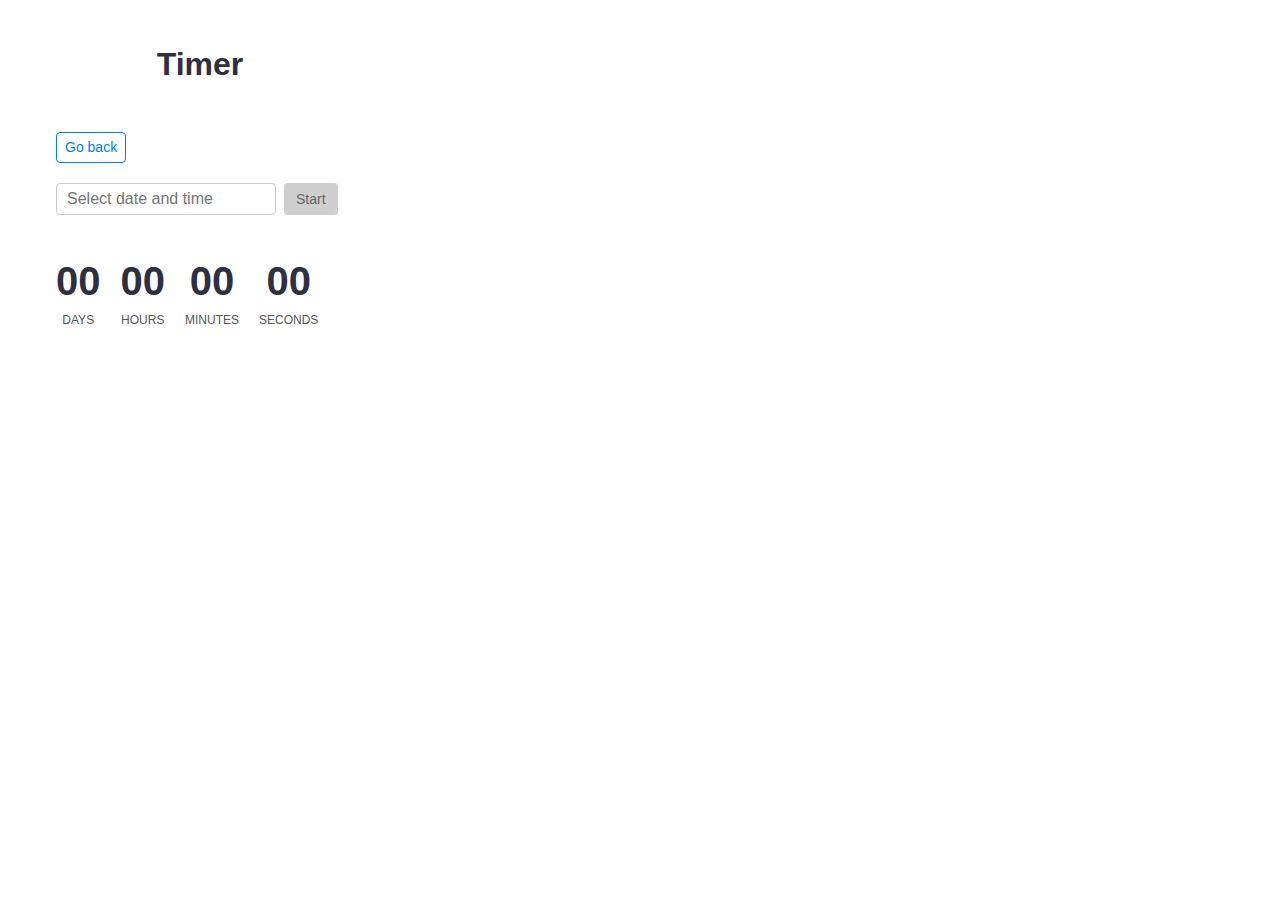
<file: src/1-timer.html>
<!DOCTYPE html>
<html lang="en">
  <head>
    <meta charset="UTF-8" />
    <meta http-equiv="X-UA-Compatible" content="IE=edge" />
    <meta name="viewport" content="width=device-width, initial-scale=1.0" />
    <title>Timer</title>
    <link rel="stylesheet" href="./css/styles.css" />
  </head>
  <body>
    <main>
      <div class="container">
        <h1 class="main-title">Timer</h1>
        <a class="back-link" href="./index.html">Go back</a>
      </div>

      <div class="container date-input-wrapper">
        <div class="date-start-wrapper">
          <label for="datetime-picker" class="visually-hidden"
            >Select date and time</label
          >
          <input
            type="text"
            id="datetime-picker"
            placeholder="Select date and time"
            title="Date and time picker"
          />
          <button type="button" data-start disabled>Start</button>
        </div>

        <div class="timer">
          <div class="field">
            <span class="value" data-days>00</span>
            <span class="label">Days</span>
          </div>
          <div class="field">
            <span class="value" data-hours>00</span>
            <span class="label">Hours</span>
          </div>
          <div class="field">
            <span class="value" data-minutes>00</span>
            <span class="label">Minutes</span>
          </div>
          <div class="field">
            <span class="value" data-seconds>00</span>
            <span class="label">Seconds</span>
          </div>
        </div>
      </div>
    </main>

    <script type="module" src="./js/1-timer.js"></script>
  </body>
</html>
</file>
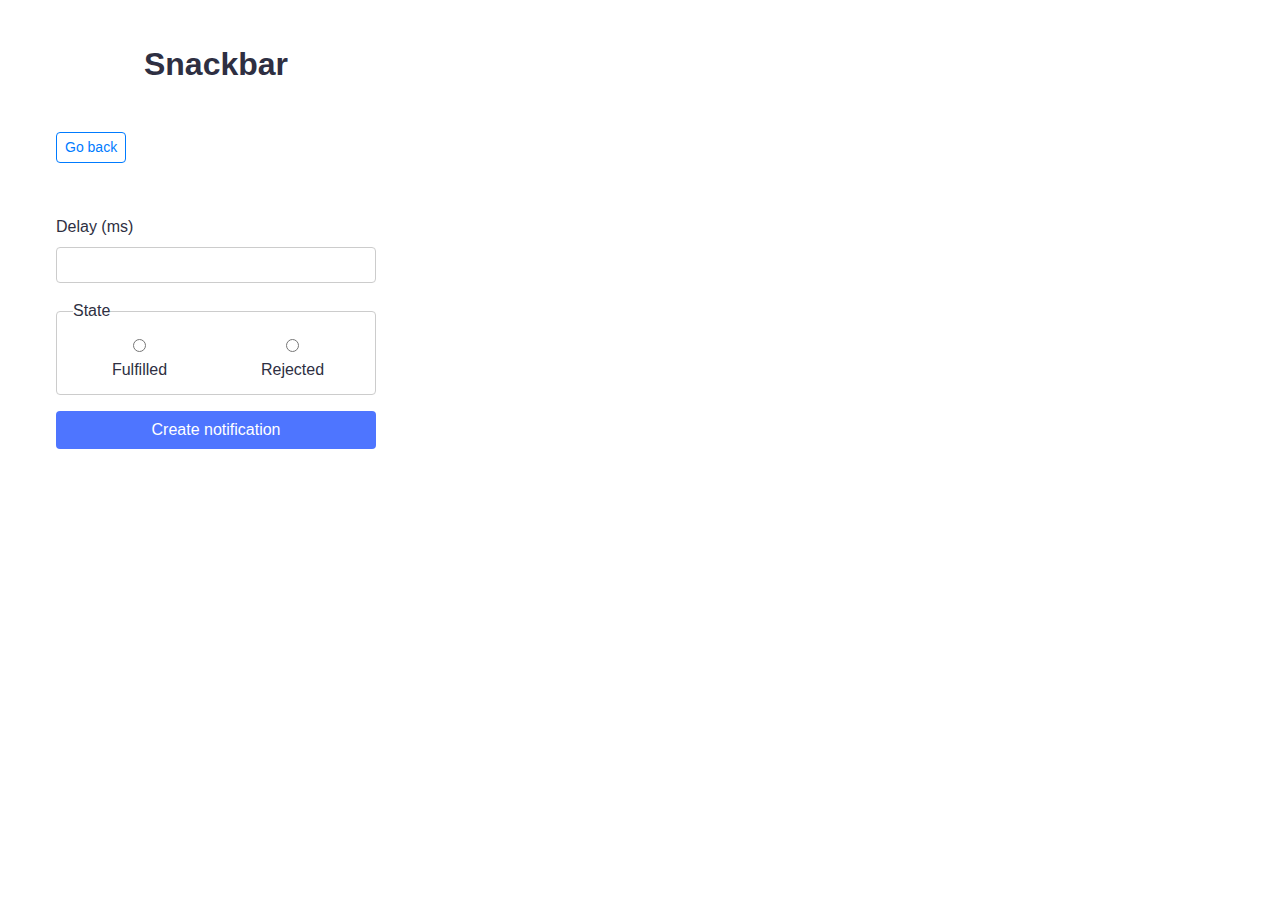
<file: src/2-snackbar.html>
<!DOCTYPE html>
<html lang="en">
  <head>
    <meta charset="UTF-8" />
    <meta http-equiv="X-UA-Compatible" content="IE=edge" />
    <meta name="viewport" content="width=device-width, initial-scale=1.0" />
    <title>Snackbar</title>
    <link rel="stylesheet" href="./css/styles.css" />
  </head>
  <body>
    <main>
      <div class="container">
        <h1 class="main-title">Snackbar</h1>
        <a class="back-link" href="./index.html">Go back</a>

        <form class="form">
          <label>
            Delay (ms)
            <input type="number" name="delay" required />
          </label>

          <fieldset>
            <legend>State</legend>
            <label>
              <input type="radio" name="state" value="fulfilled" required />
              Fulfilled
            </label>
            <label>
              <input type="radio" name="state" value="rejected" required />
              Rejected
            </label>
          </fieldset>

          <button type="submit">Create notification</button>
        </form>
      </div>
    </main>

    <script type="module" src="./js/2-snackbar.js"></script>
  </body>
</html>
</file>
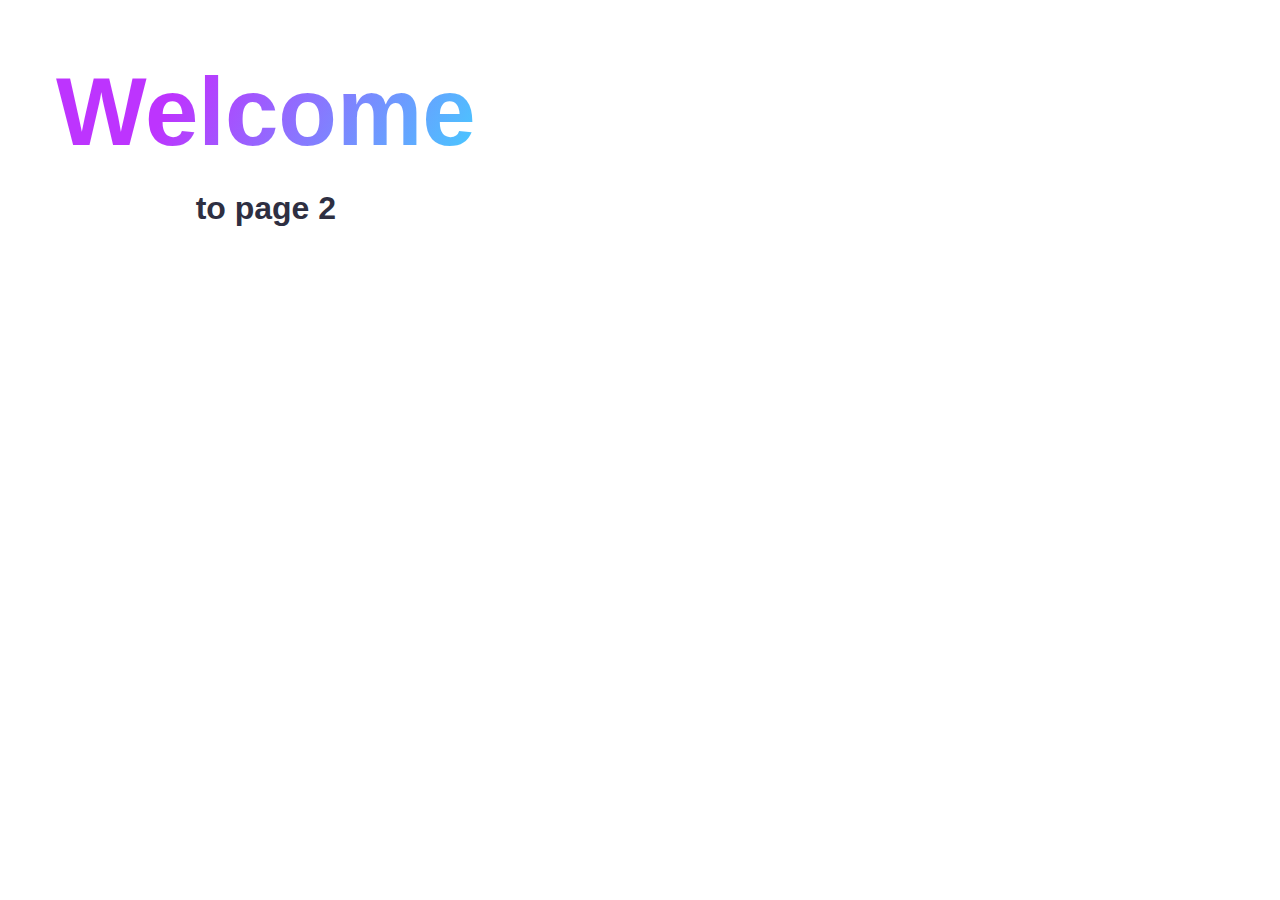
<file: src/page-2.html>
<!DOCTYPE html>
<html lang="en">
  <head>
    <meta charset="UTF-8" />
    <meta http-equiv="X-UA-Compatible" content="IE=edge" />
    <meta name="viewport" content="width=device-width, initial-scale=1.0" />
    <title>Page 2</title>
    <link rel="stylesheet" href="./css/styles.css" />
  </head>
  <body>
    <load
      src="./partials/header.html"
      icon-path="./img/sprite.svg#logo"
      highlight-act="active"
    />

    <main>
      <div class="container">
        <h1 class="main-title">
          <span class="main-title-gradient">Welcome</span> to page 2
        </h1>
        <load src="./partials/back-link.html" />
      </div>
    </main>

    <load src="./partials/footer.html" />
  </body>
</html>
</file>
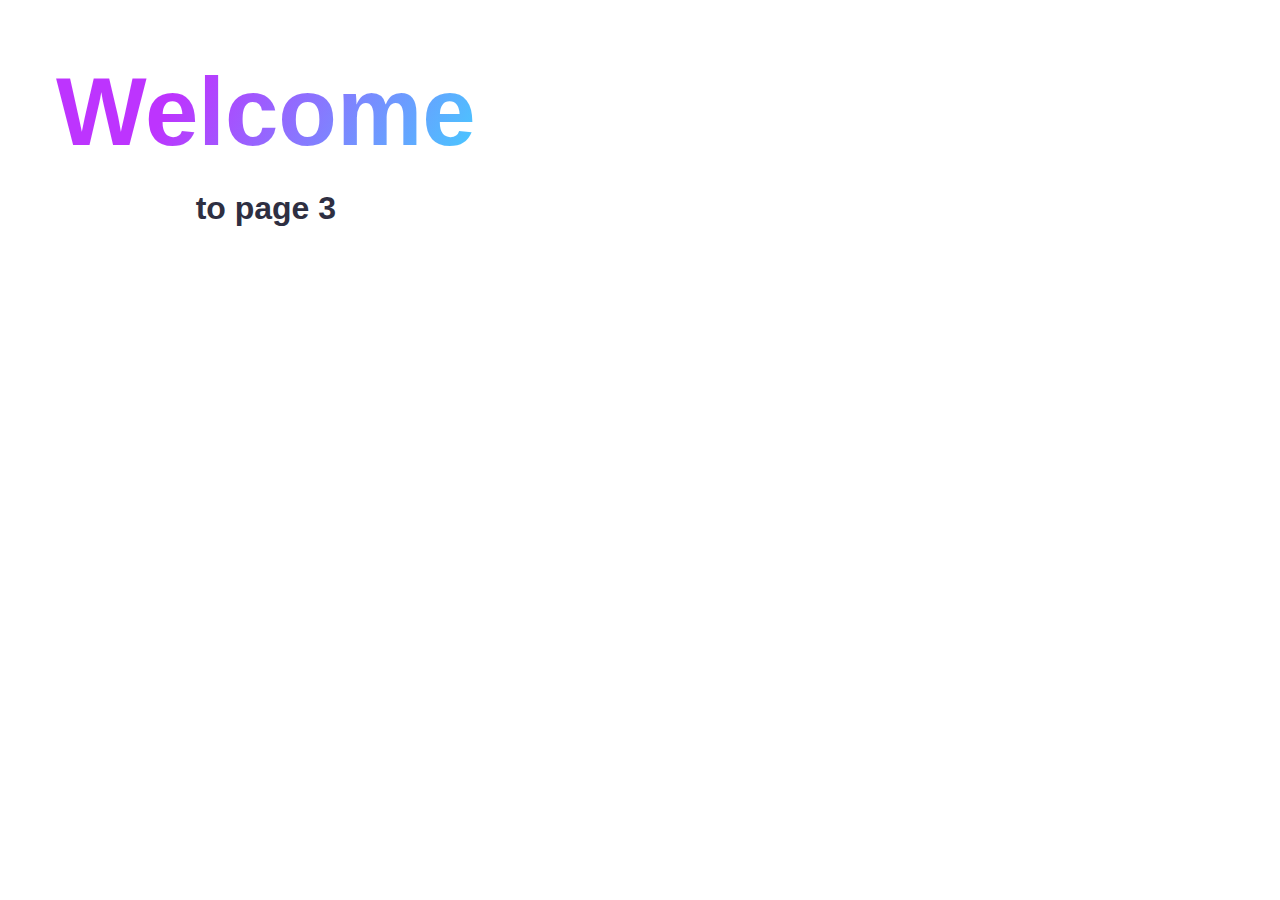
<file: src/page-3.html>
<!DOCTYPE html>
<html lang="en">
  <head>
    <meta charset="UTF-8" />
    <meta http-equiv="X-UA-Compatible" content="IE=edge" />
    <meta name="viewport" content="width=device-width, initial-scale=1.0" />
    <title>Page 3</title>
    <link rel="stylesheet" href="./css/styles.css" />
  </head>
  <body>
    <load
      src="./partials/header.html"
      icon-path="./img/sprite.svg#logo"
      highlight-curr="active"
    />

    <main>
      <div class="container">
        <h1 class="main-title">
          <span class="main-title-gradient">Welcome</span> to page 3
        </h1>
        <load src="./partials/back-link.html" />
      </div>
    </main>

    <load src="./partials/footer.html" />
  </body>
</html>
</file>
<file: src/css/styles.css>
/**
  |============================
  | include css partials with
  | default @import url()
  |============================
*/
/* Common styles */
@import url('./reset.css');
@import url('./base.css');
@import url('./container.css');
@import url('./animations.css');

/* Sections style */
@import url('./header.css');
@import url('./vite-promo.css');
@import url('./badges.css');
@import url('./back-link.css');
@import url('./footer.css');
@import url('./1-timer.css');
@import url('./2-snackbar.css');
</file>
